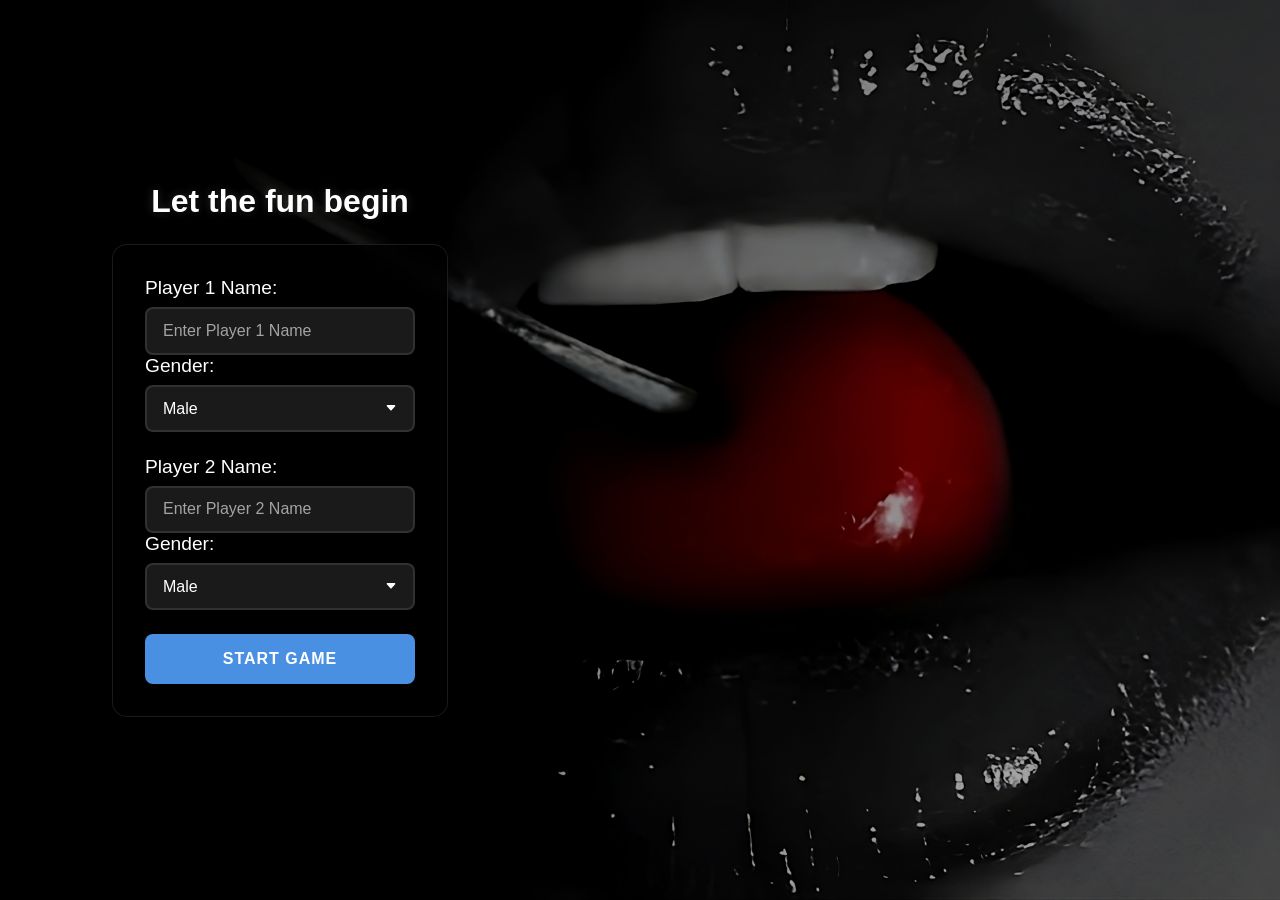
<file: Web_Game/index.html>
<!DOCTYPE html>
<html lang="en">
<head>
  <meta charset="UTF-8">
  <meta name="viewport" content="width=device-width, initial-scale=1.0">
  <title>Web Game - Landing Page</title>
  <link rel="stylesheet" href="style.css">

  

</head>
<body>
  <div class="container">
    <h1>Let the fun begin</h1>
    <form id="playerForm">
      <div class="player-input">
        <label for="player1Name">Player 1 Name:</label>
        <input type="text" id="player1Name" placeholder="Enter Player 1 Name">
        <label for="player1Gender">Gender:</label>
        <select id="player1Gender">
          <option value="male">Male</option>
          <option value="female">Female</option>
        </select>
      </div>
      
      <div class="player-input">
        <label for="player2Name">Player 2 Name:</label>
        <input type="text" id="player2Name" placeholder="Enter Player 2 Name">
        <label for="player2Gender">Gender:</label>
        <select id="player2Gender">
          <option value="male">Male</option>
          <option value="female">Female</option>
        </select>
      </div>
      
      <button type="button" id="startGame">Start Game</button>
    </form>
  </div>

  <audio id="bgMusic" src="assets/audio/bg2.mp3" loop></audio>
  <audio id="clickSound" src="assets/audio/cameraclick.wav"></audio>
  <script src="js/script.js"></script>
</body>
</html>
</file>
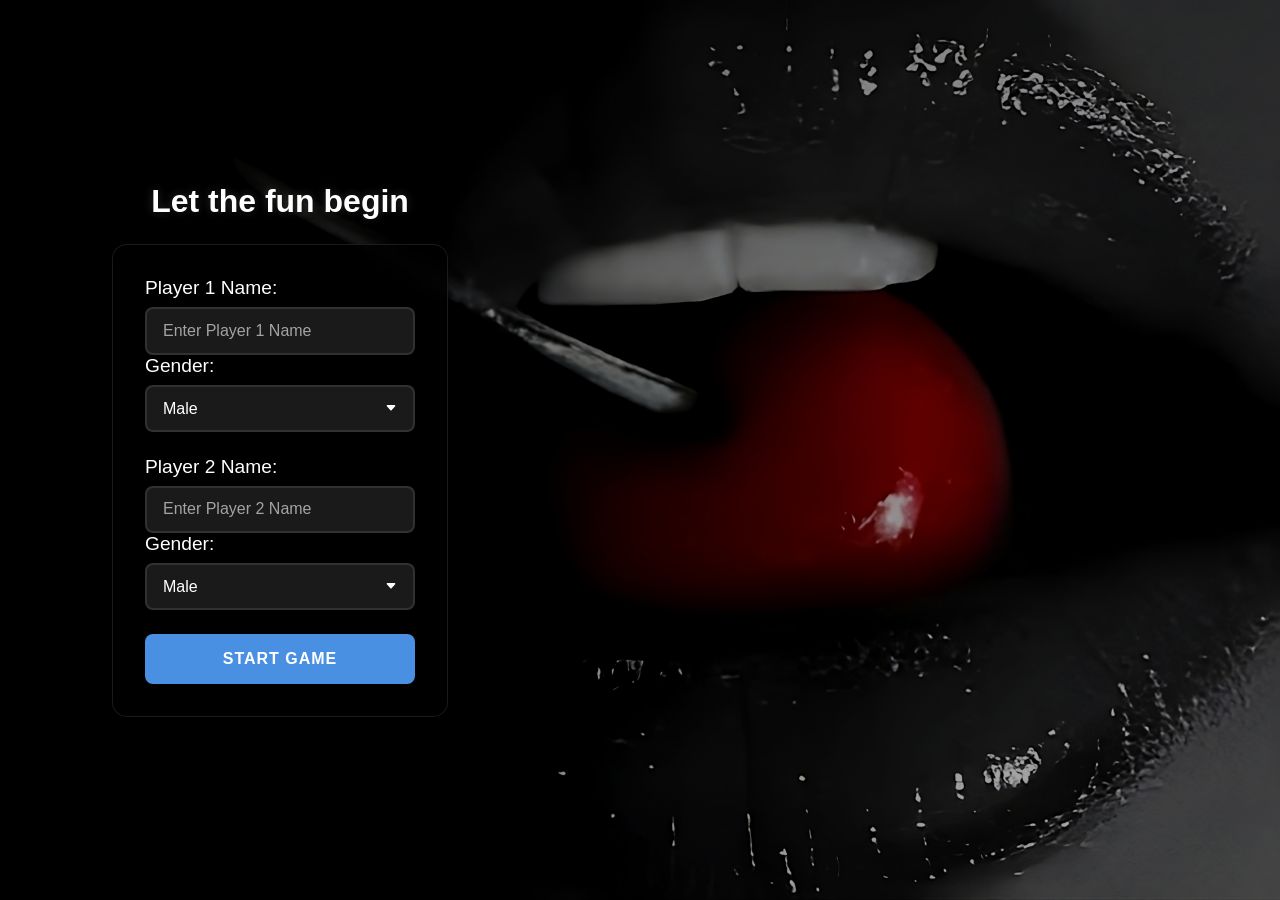
<file: Web_Game/difficulty.html>
<!DOCTYPE html>
<html lang="en">
<head>
  <meta charset="UTF-8">
  <meta name="viewport" content="width=device-width, initial-scale=1.0">
  <title>Difficulty Selection</title>
  <link rel="stylesheet" href="css/difficulty.css">
</head>
<body>
  <div class="difficulty-container">
    <h1>Select Difficulty</h1>
    <div class="difficulty-options">
      <!-- Easy -->
      <div class="difficulty-item">
        <img src="assets/images/easy.jpeg" alt="Easy Mode" id="easyButton">
        <button onclick="selectDifficulty('easy')">Easy</button>
      </div>

      <!-- Medium -->
      <div class="difficulty-item">
        <img src="assets/images/medium.jpeg" alt="Medium Mode" id="mediumButton">
        <button onclick="selectDifficulty('medium')">Medium</button>
      </div>

      <!-- Hard -->
      <div class="difficulty-item">
        <img src="assets/images/hard.jpeg" alt="Hard Mode" id="hardButton">
        <button onclick="selectDifficulty('hard')">Hard</button>
      </div>
    </div>
  </div>

  <script src="js/difficulty.js"></script>
</body>
</html>
</file>
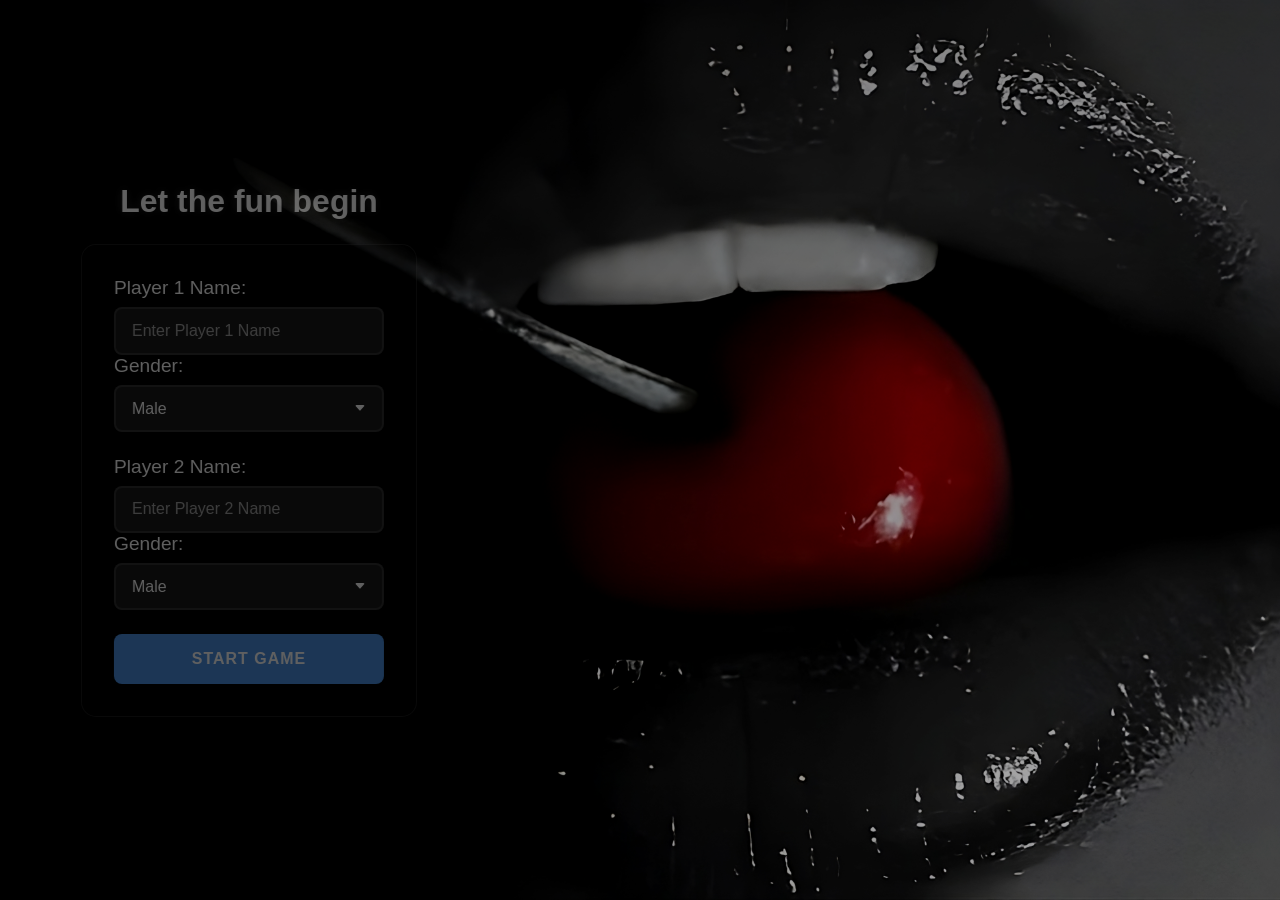
<file: Web_Game/mole.html>
<!DOCTYPE html>
<html lang="en">
  <head>
    <meta charset="UTF-8" />
    <meta http-equiv="X-UA-Compatible" content="IE=edge" />
    <meta name="viewport" content="width=device-width, initial-scale=1.0" />
    <title>Whack-a-mole Game</title>
    <link rel="stylesheet" href="css/mole.css" />
  </head>
  <body>
    <div class="game-container">
      <div class="game-info">
        <h1>Whack-a-mole!</h1>
        <h2>Score: <span class="score">0</span></h2>
        <div class="timer">Time: <span class="time-left">10</span>s</div>
        <button id="start" onClick="startGame()">Start Game</button>
      </div>
      <div class="game">
        <div class="hole hole1">
          <div class="mole"></div>
        </div>
        <div class="hole hole2">
          <div class="mole"></div>
        </div>
        <div class="hole hole3">
          <div class="mole"></div>
        </div>
        <div class="hole hole4">
          <div class="mole"></div>
        </div>
        <div class="hole hole5">
          <div class="mole"></div>
        </div>
        <div class="hole hole6">
          <div class="mole"></div>
        </div>
      </div>
    </div>
    <div class="orientation-warning">
      Please rotate your device to landscape mode for the best experience!
    </div>
    <script src="js/mole.js"></script>
  </body>
</html>
</file>
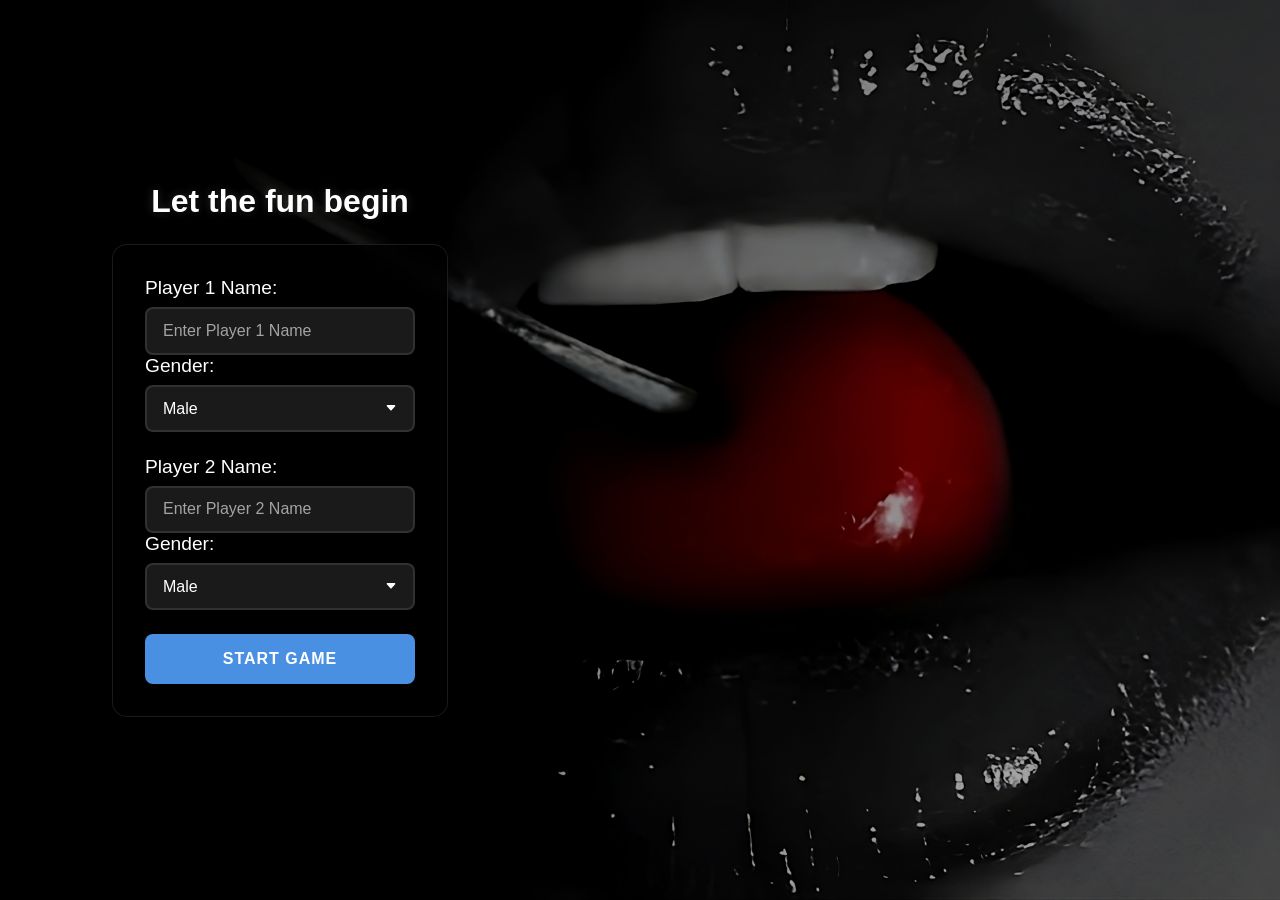
<file: Web_Game/punishment.html>
<!DOCTYPE html>
<html lang="en">
<head>
    <meta charset="UTF-8">
    <meta name="viewport" content="width=device-width, initial-scale=1.0">
    <title>Intimate Challenge</title>
    <link rel="stylesheet" href="punishment.css">
    <link rel="stylesheet" href="https://cdnjs.cloudflare.com/ajax/libs/animate.css/4.1.1/animate.min.css">
    <script src="https://cdnjs.cloudflare.com/ajax/libs/gsap/3.12.2/gsap.min.js"></script>
</head>
<body>
    <div id="punishmentSection">
        <div id="playerInfo"></div>
        <div id="punishmentDisplay"></div>
        <div id="timerDisplay"></div>
        <div class="action-buttons">
            <button id="completePunishmentBtn" class="action-button">
                Complete Challenge
            </button>
            <button id="changeMiniGameBtn" class="action-button">
                Change Minigame
            </button>
        </div>
    </div>
    <script type="module" src="js/punishment.js"></script>
</body>
</html>
</file>
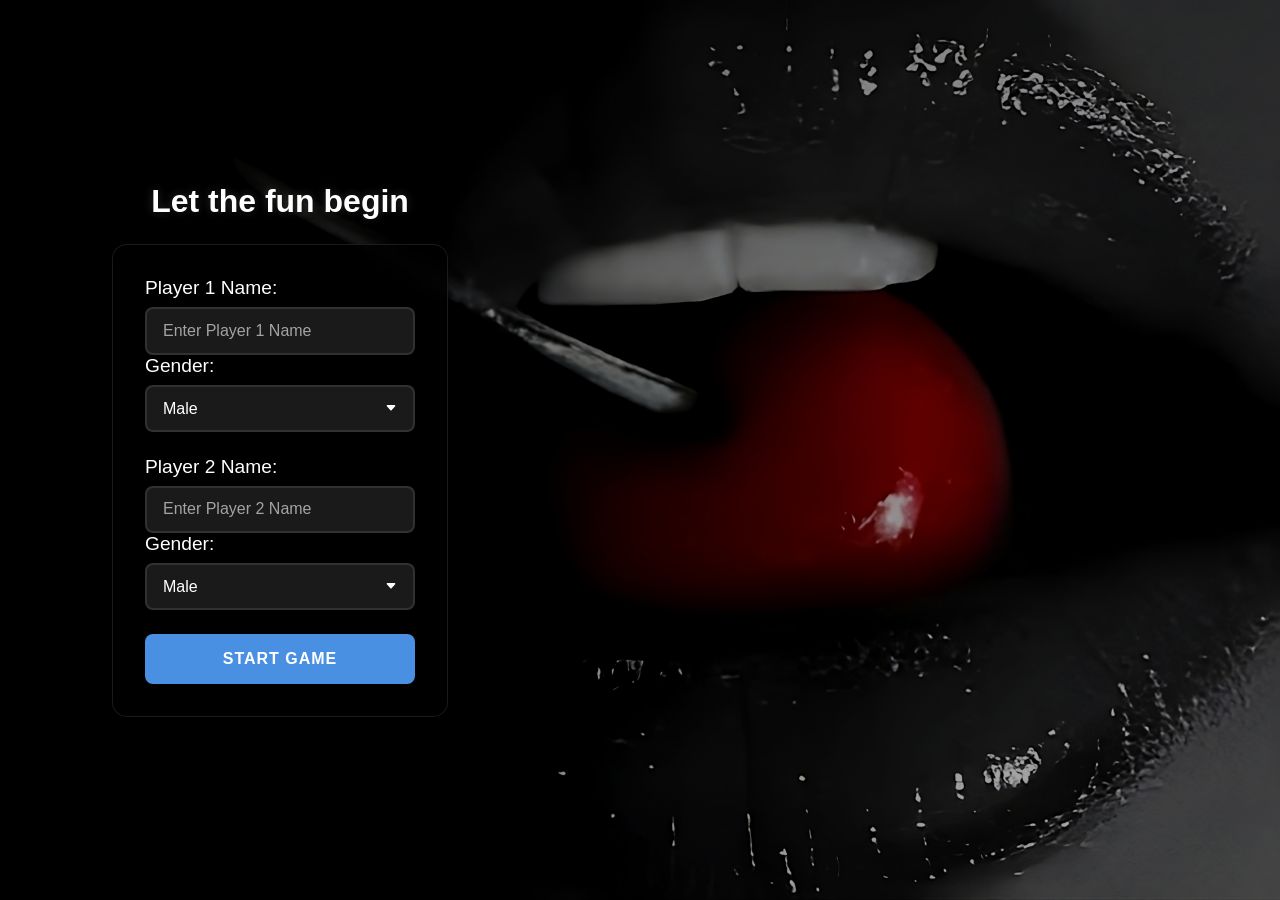
<file: Web_Game/reaction_test.html>
<html lang="en">
<head>
    <meta charset="UTF-8">
    <meta name="viewport" content="width=device-width, initial-scale=1.0">
    <title>Enhanced Reaction Test Game</title>
    <link href="https://cdnjs.cloudflare.com/ajax/libs/animate.css/4.1.1/animate.min.css" rel="stylesheet">
    <link rel="stylesheet" href="css/reaction_test.css">
</head>
<body>
    <div class="reaction-test-container">
        <h1 class="animate__animated animate__fadeIn">Reaction Test Challenge</h1>
        <div id="playerIndicator" class="player-indicator animate__animated animate__fadeIn">Player 1's Turn</div>
        
        <div class="scores-container animate__animated animate__fadeIn">
            <div id="player1Score" class="player-score active">
                <h3>Player 1</h3>
                <div id="player1Time">---</div>
            </div>
            <div id="player2Score" class="player-score">
                <h3>Player 2</h3>
                <div id="player2Time">---</div>
            </div>
        </div>

        <div class="signal-container">
            <div id="signalLight" class="signal-light red"></div>
        </div>
        
        <div id="message" class="message">Ready to Test Your Reflexes?</div>
        
        <div class="button-container">
            <button id="startButton" class="start-button animate__animated animate__fadeIn">Start Test</button>
            <button id="clickButton" style="display: none;">Click When Green!</button>
        </div>
    </div>
    <script src="js/reaction_test.js"></script>
</body>
</html>
</file>
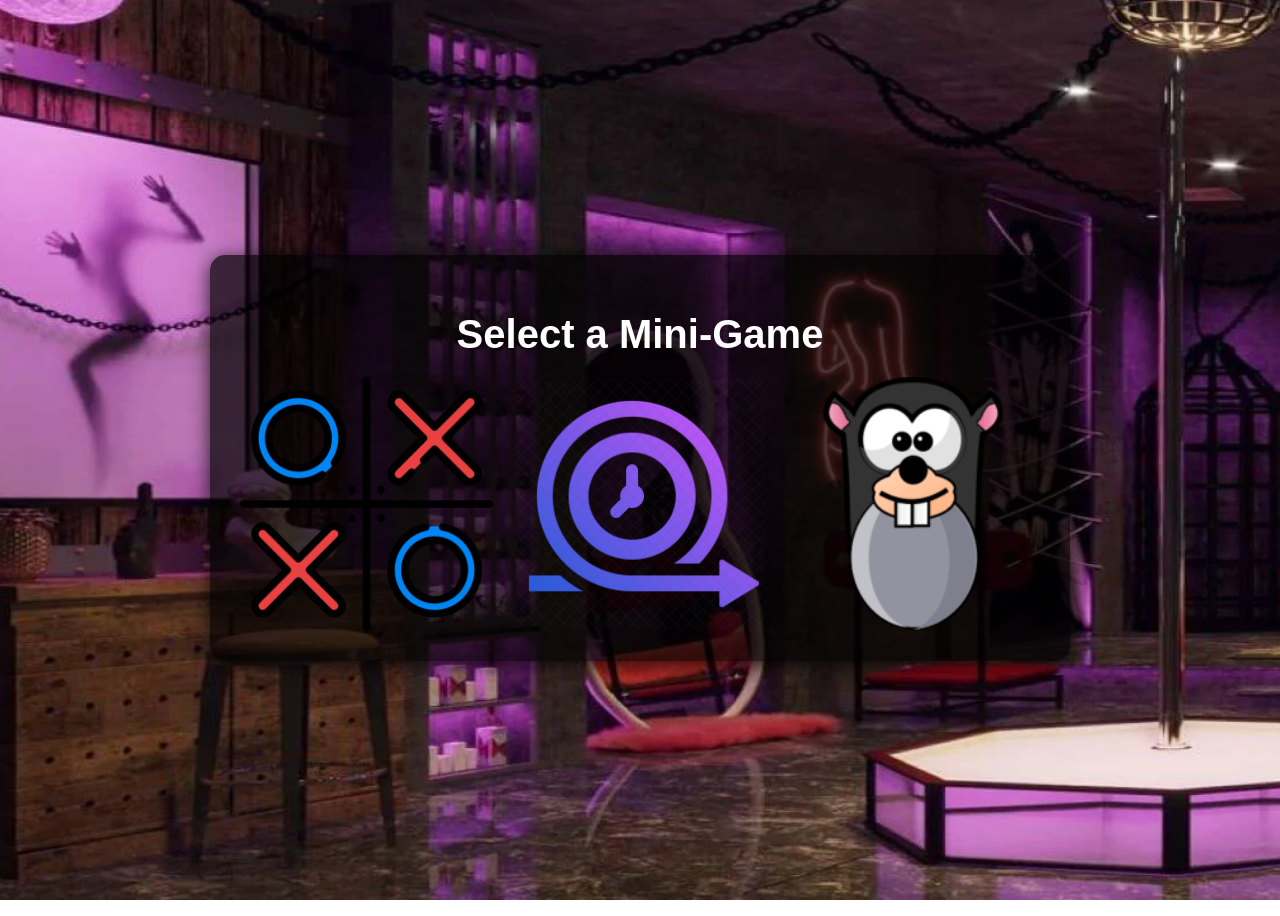
<file: Web_Game/selection.html>
<!DOCTYPE html>
<html lang="en">
<head>
  <meta charset="UTF-8">
  <meta name="viewport" content="width=device-width, initial-scale=1.0">
  <title>Mini Game Selection</title>
  <link rel="stylesheet" href="selection.css">
</head>
<body>
  <div class="game-selection-container">
    <h1>Select a Mini-Game</h1>
    
    <div class="game-options">
      <div class="game-image-container">
        <img src="assets/images/tic-tac-toe.png" alt="Tic Tac Toe" class="game-image" id="ticTacToeImage">
      </div>

      <div class="game-image-container">
        <img src="assets/images/reaction_test.png" alt="Reaction Test" class="game-image" id="reactionTestImage">
      </div>


      <div class="game-image-container">
        <img src="assets/avatars/mole (1).png" alt="Whack-a-Mole" class="game-image" id="whackAMoleImage">
      </div>
    </div>
  </div>

  <script src="js/selection.js"></script>
</body>
</html>
</file>
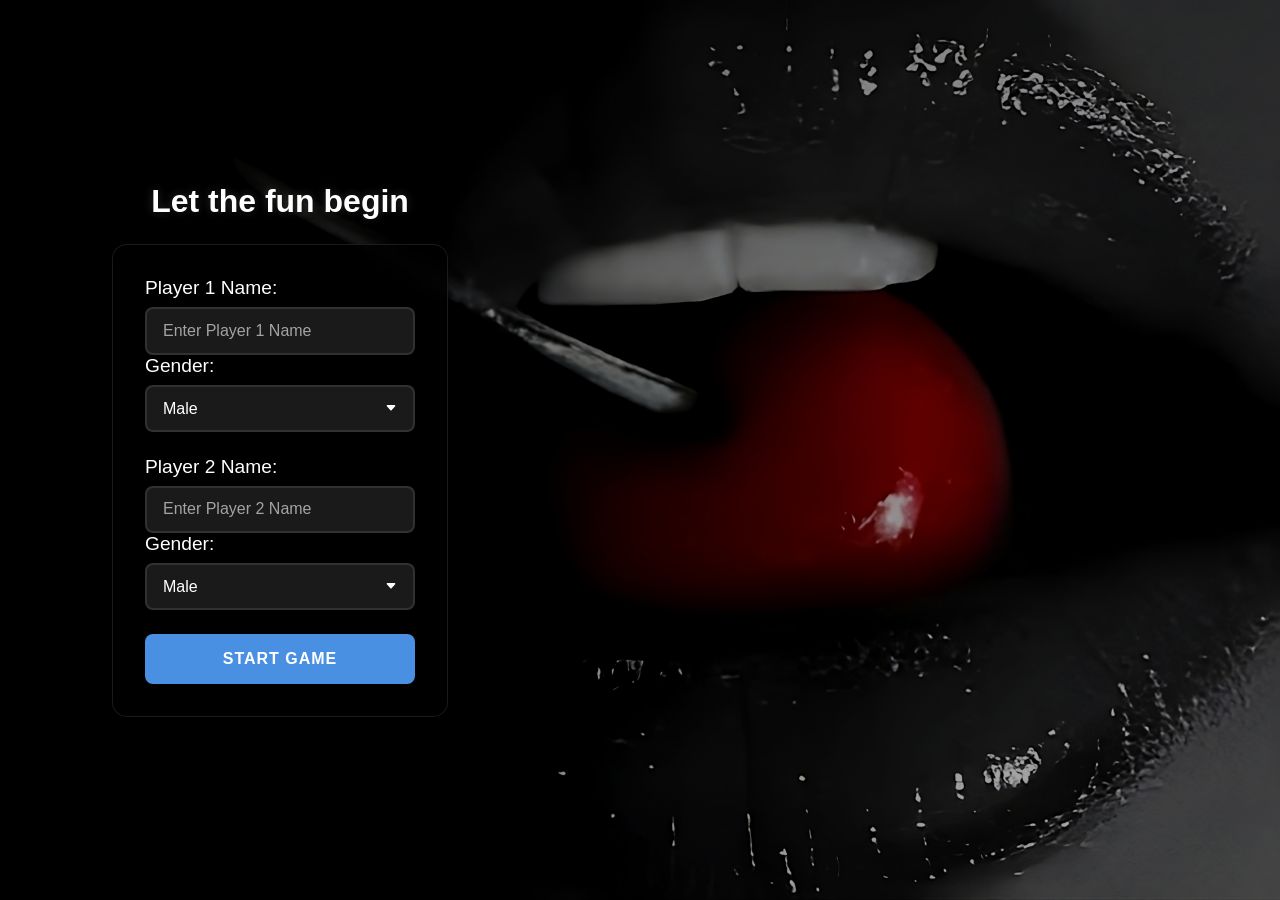
<file: Web_Game/tictactoe.html>
<!DOCTYPE html>
<html lang="en">
<head>
    <meta charset="UTF-8">
    <meta name="viewport" content="width=device-width, initial-scale=1.0">
    <title>Ultimate Tic-Tac-Toe</title>
    <link rel="stylesheet" href="css/tictactoe.css">
</head>
<body>
    <div id="gameContainer">
        <div id="gameHeader">
            <div id="currentPlayerDisplay"></div>
            <h1>Tic-Tac-Toe</h1>
        </div>
        <div id="gameBoard">
            <div class="cell" id="cell0" data-index="0"></div>
            <div class="cell" id="cell1" data-index="1"></div>
            <div class="cell" id="cell2" data-index="2"></div>
            <div class="cell" id="cell3" data-index="3"></div>
            <div class="cell" id="cell4" data-index="4"></div>
            <div class="cell" id="cell5" data-index="5"></div>
            <div class="cell" id="cell6" data-index="6"></div>
            <div class="cell" id="cell7" data-index="7"></div>
            <div class="cell" id="cell8" data-index="8"></div>
           
        </div>
        <div id="gameControls">
            <button id="restartBtn">
                <span class="btn-text">Restart Game</span>
                <span class="btn-shine"></span>
            </button>
        </div>
    </div>
    <script src="js/tictactoe.js"></script>
</body>
</html>
</file>
<file: Web_Game/style.css>
/* Global Reset and Base Styles with Custom Properties */
:root {
  --primary-color: #4a90e2;
  --hover-color: #357abd;
  --text-color: #ffffff;
  --form-bg: rgba(0, 0, 0, 0.8);
  --input-bg: rgba(255, 255, 255, 0.1);
  --transition: all 0.3s ease;
}

* {
  margin: 0;
  padding: 0;
  box-sizing: border-box;
}

/* Enhanced Body Styles with Animated Background Gradient */
body {
  font-family: 'Roboto', Arial, sans-serif;
  background: url("assets/images/bjredlip.jpeg") no-repeat center center fixed;
  background-size: cover;
  min-height: 100vh;
  color: var(--text-color);
  display: flex;
  justify-content: flex-start;
  align-items: center;
  position: relative;
}

/* Enhanced Overlay with Gradient */
body::before {
  content: '';
  position: fixed;
  top: 0;
  left: 0;
  width: 100%;
  height: 100%;
  background: linear-gradient(
      135deg,
      rgba(0, 0, 0, 0.6) 0%,
      rgba(0, 0, 0, 0.3) 100%
  );
  z-index: 1;
}

/* Enhanced Container with Animation */
.container {
  position: relative;
  z-index: 2;
  padding: 2rem;
  width: 400px;
  margin-left: 5rem;
  text-align: center;
  animation: slideIn 0.8s ease-out forwards;
}

/* Slide-in Animation */
@keyframes slideIn {
  from {
      opacity: 0;
      transform: translateX(-50px);
  }
  to {
      opacity: 1;
      transform: translateX(0);
  }
}

/* Enhanced Heading with Text Glow */
h1 {
  font-size: 2rem;
  margin-bottom: 1.5rem;
  font-weight: 600;
  text-shadow: 2px 2px 4px rgba(0, 0, 0, 0.5),
               0 0 10px rgba(255, 255, 255, 0.2);
  text-align: center;
  animation: fadeIn 1s ease-out;
}

/* Enhanced Form with Glass Effect */
form {
  background: var(--form-bg);
  padding: 2rem;
  border-radius: 15px;
  backdrop-filter: blur(10px);
  box-shadow: 0 8px 32px rgba(0, 0, 0, 0.3);
  text-align: left;
  border: 1px solid rgba(255, 255, 255, 0.1);
  transition: var(--transition);
}

form:hover {
  transform: translateY(-5px);
  box-shadow: 0 12px 40px rgba(0, 0, 0, 0.4);
}

/* Enhanced Input Groups with Labels */
.player-input {
  margin-bottom: 1.5rem;
  position: relative;
  overflow: hidden;
}

/* Floating Label Animation */
label {
  display: block;
  font-size: 1.2rem;
  margin-bottom: 0.5rem;
  font-weight: 500;
  color: var(--text-color);
  text-shadow: 1px 1px 2px rgba(0, 0, 0, 0.3);
  transition: var(--transition);
}

/* Enhanced Input and Select Styles */
input,
select {
  width: 100%;
  padding: 0.8rem 1rem;
  border: 2px solid rgba(255, 255, 255, 0.1);
  border-radius: 8px;
  background: var(--input-bg);
  color: var(--text-color);
  font-size: 1rem;
  transition: var(--transition);
}

/* Input Focus Effects */
input:focus,
select:focus {
  outline: none;
  border-color: var(--primary-color);
  background-color: rgba(255, 255, 255, 0.15);
  box-shadow: 0 0 0 3px rgba(74, 144, 226, 0.2);
  transform: translateY(-2px);
}

/* Enhanced Placeholder Styling */
input::placeholder {
  color: rgba(255, 255, 255, 0.6);
  transition: var(--transition);
}

input:focus::placeholder {
  opacity: 0.5;
  transform: translateX(10px);
}

/* Enhanced Select Styling */
select {
  appearance: none;
  background-image: url("data:image/svg+xml,%3Csvg xmlns='http://www.w3.org/2000/svg' width='12' height='12' fill='white' viewBox='0 0 16 16'%3E%3Cpath d='M7.247 11.14L2.451 5.658C1.885 5.013 2.345 4 3.204 4h9.592a1 1 0 0 1 .753 1.659l-4.796 5.48a1 1 0 0 1-1.506 0z'/%3E%3C/svg%3E");
  background-repeat: no-repeat;
  background-position: calc(100% - 1rem) center;
  padding-right: 2.5rem;
  cursor: pointer;
}

/* Enhanced Option Styling */
option {
  background-color: #2a2a3a;
  color: var(--text-color);
  padding: 0.8rem;
}

/* Enhanced Button Styling */
button {
  background-color: var(--primary-color);
  color: var(--text-color);
  padding: 1rem 2rem;
  border: none;
  border-radius: 8px;
  cursor: pointer;
  font-size: 1rem;
  font-weight: 600;
  width: 100%;
  transition: var(--transition);
  text-transform: uppercase;
  letter-spacing: 1px;
  position: relative;
  overflow: hidden;
}

/* Button Hover Effect */
button:hover {
  background-color: var(--hover-color);
  transform: translateY(-2px);
  box-shadow: 0 4px 12px rgba(74, 144, 226, 0.4);
}

/* Button Click Effect */
button:active {
  transform: translateY(0);
}

/* Button Ripple Effect */
button::after {
  content: '';
  position: absolute;
  background: rgba(255, 255, 255, 0.3);
  padding: 50%;
  border-radius: 50%;
  opacity: 0;
  transform: scale(1);
  transition: 0.5s;
}

button:active::after {
  padding: 0;
  margin: 0;
  opacity: 1;
  transition: 0s;
  transform: scale(0);
}

/* Loading State */
button.loading {
  background-color: var(--hover-color);
  cursor: wait;
  position: relative;
}

button.loading::before {
  content: '';
  position: absolute;
  width: 20px;
  height: 20px;
  border: 2px solid transparent;
  border-top-color: white;
  border-radius: 50%;
  animation: spin 1s linear infinite;
}

@keyframes spin {
  to {
      transform: rotate(360deg);
  }
}

/* Enhanced Responsive Design */
@media (max-width: 768px) {
  .container {
      margin-left: 2rem;
      padding: 1rem;
      width: 90%;
      max-width: 400px;
  }

  h1 {
      font-size: 1.8rem;
  }
}

@media (max-width: 480px) {
  .container {
      margin-left: 1rem;
  }

  h1 {
      font-size: 1.5rem;
  }

  form {
      padding: 1.5rem;
  }

  input,
  select,
  button {
      padding: 0.7rem;
  }
}

/* Accessibility Improvements */
@media (prefers-reduced-motion: reduce) {
  *,
  *::before,
  *::after {
      animation-duration: 0.01ms !important;
      animation-iteration-count: 1 !important;
      transition-duration: 0.01ms !important;
      scroll-behavior: auto !important;
  }
}

/* High Contrast Mode */
@media (prefers-contrast: high) {
  :root {
      --primary-color: #0066cc;
      --hover-color: #004999;
  }
}
</file>
<file: Web_Game/css/difficulty.css>
/* Reset default styles */
* {
    margin: 0;
    padding: 0;
    box-sizing: border-box;
}

body {
    font-family: Arial, sans-serif;
    min-height: 100vh;
    overflow: hidden;  /* Prevent scrolling */
}

h1 {
    position: absolute;
    top: 20px;
    left: 50%;
    transform: translateX(-50%);
    color: white;
    font-size: 2.5rem;
    z-index: 10;
    text-shadow: 2px 2px 4px rgba(0, 0, 0, 0.5);
}

.difficulty-container {
    width: 100vw;
    height: 100vh;
}

.difficulty-options {
    display: flex;
    width: 100%;
    height: 100%;
}

.difficulty-item {
    position: relative;
    flex: 1;
    height: 100%;
    overflow: hidden;
}

.difficulty-item img {
    width: 100%;
    height: 100%;
    object-fit: cover;
    transition: transform 0.3s ease;
}

/* Darken the image slightly to make button more visible */
.difficulty-item::before {
    content: '';
    position: absolute;
    top: 0;
    left: 0;
    width: 100%;
    height: 100%;
    background-color: rgba(0, 0, 0, 0.3);
    z-index: 1;
    transition: background-color 0.3s ease;
}

.difficulty-item:hover::before {
    background-color: rgba(0, 0, 0, 0.5);
}

.difficulty-item:hover img {
    transform: scale(1.05);
}

.difficulty-item button {
    position: absolute;
    top: 50%;
    left: 50%;
    transform: translate(-50%, -50%);
    padding: 1rem 2.5rem;
    font-size: 1.2rem;
    border: 2px solid white;
    border-radius: 25px;
    background-color: rgba(0, 0, 0, 0.6);
    color: white;
    cursor: pointer;
    z-index: 2;
    transition: all 0.3s ease;
}

.difficulty-item button:hover {
    background-color: white;
    color: black;
}

/* Responsive Design */
@media (max-width: 768px) {
    .difficulty-options {
        flex-direction: column;
    }
    
    h1 {
        font-size: 2rem;
    }
    
    .difficulty-item button {
        padding: 0.8rem 2rem;
        font-size: 1rem;
    }
}

@media (max-width: 480px) {
    h1 {
        font-size: 1.8rem;
    }
    
    .difficulty-item button {
        padding: 0.6rem 1.5rem;
        font-size: 0.9rem;
    }
}
</file>
<file: Web_Game/css/mole.css>
@import url("https://fonts.googleapis.com/css?family=Nunito");

*,
*:before,
*:after {
  box-sizing: border-box;
}

html {
  font-size: 10px;
}

body {
  padding: 0;
  margin: 0;
  font-family: "Nunito", sans-serif;
  background: linear-gradient(135deg, #1a1c20 0%, #2d3436 100%);
  text-align: center;
  min-height: 100vh;
  display: flex;
  justify-content: center;
  align-items: center;
}

.game-container {
  background: rgba(255, 255, 255, 0.1);
  backdrop-filter: blur(10px);
  border-radius: 20px;
  padding: 2rem;
  box-shadow: 0 8px 32px rgba(0, 0, 0, 0.1);
  border: 1px solid rgba(255, 255, 255, 0.2);
  width: 95%;
  max-width: 1200px;
  margin: 2rem auto;
  display: flex;
  flex-direction: row;
  align-items: center;
  gap: 2rem;
}

.game-info {
  flex: 1;
  min-width: 250px;
}

h1 {
  font-size: 3.5rem;
  line-height: 1;
  margin: 1rem 0;
  color: #fff;
  text-shadow: 2px 2px 4px rgba(0, 0, 0, 0.3);
}

h2 {
  font-size: 2.5rem;
  color: #fff;
  margin: 1rem 0;
}

.score {
  background: rgba(255, 229, 207, 0.2);
  padding: 0.5rem 2rem;
  line-height: 1;
  border-radius: 1rem;
  color: #fff;
  display: inline-block;
  min-width: 80px;
}

.timer {
  font-size: 2rem;
  color: #fff;
  background: rgba(255, 118, 96, 0.2);
  padding: 0.5rem 2rem;
  border-radius: 1rem;
  display: inline-block;
  margin: 1rem 0;
  min-width: 100px;
}

.game {
  flex: 2;
  display: grid;
  grid-template-columns: repeat(3, 1fr);
  grid-template-rows: repeat(2, 1fr);
  gap: 1rem;
  aspect-ratio: 3/2;
  max-width: 800px;
  margin: 0 auto;
}

.hole {
  position: relative;
  background: rgba(0, 0, 0, 0.2);
  border-radius: 50%;
  overflow: hidden;
  aspect-ratio: 1;
}

.hole:after {
  display: block;
  background: url("https://s3-us-west-2.amazonaws.com/s.cdpn.io/1159990/dirt.svg") bottom center no-repeat;
  background-size: contain;
  content: "";
  width: 100%;
  height: 70px;
  position: absolute;
  z-index: 2;
  bottom: -30px;
}

.mole {
  background: url("https://s3-us-west-2.amazonaws.com/s.cdpn.io/1159990/mole.svg") bottom center no-repeat;
  background-size: 60%;
  position: absolute;
  top: 100%;
  width: 100%;
  height: 100%;
  transition: all 0.4s;
  cursor: pointer;
}

.hole.up .mole {
  top: 0;
}

#start {
  font-family: "Nunito", sans-serif;
  display: inline-block;
  text-decoration: none;
  border: 0;
  background: linear-gradient(135deg, #ff7660 0%, #ff5353 100%);
  color: #fff;
  font-size: 1.8rem;
  padding: 1rem 2rem;
  cursor: pointer;
  margin: 1rem 0;
  border-radius: 50px;
  transition: all 0.3s ease;
  text-transform: uppercase;
  letter-spacing: 1px;
  box-shadow: 0 4px 15px rgba(255, 118, 96, 0.3);
  width: 80%;
  max-width: 200px;
}

#start:hover {
  transform: translateY(-2px);
  box-shadow: 0 6px 20px rgba(255, 118, 96, 0.4);
}

#start:active {
  transform: translateY(1px);
}

/* Portrait orientation warning */
.orientation-warning {
  display: none;
  position: fixed;
  top: 0;
  left: 0;
  right: 0;
  bottom: 0;
  background: rgba(0, 0, 0, 0.9);
  color: white;
  justify-content: center;
  align-items: center;
  z-index: 1000;
  font-size: 2rem;
  text-align: center;
  padding: 2rem;
}

/* Media Queries */
@media (max-width: 900px) {
  .game-container {
    flex-direction: column;
    padding: 1rem;
    gap: 1rem;
  }

  .game-info {
    order: -1;
  }

  .game {
    width: 100%;
    max-width: 600px;
  }

  h1 {
    font-size: 2.8rem;
  }

  h2 {
    font-size: 2rem;
  }
}

@media (max-width: 480px) {
  html {
    font-size: 8px;
  }

  .game-container {
    margin: 1rem;
    padding: 1rem;
  }

  .orientation-warning {
    display: flex;
  }
}

/* Landscape-specific styles */
@media (orientation: landscape) and (max-height: 600px) {
  .game-container {
    flex-direction: row;
    padding: 1rem;
    margin: 0.5rem;
  }

  .game {
    height: 70vh;
  }

  h1 {
    font-size: 2.5rem;
    margin: 0.5rem 0;
  }

  h2 {
    font-size: 1.8rem;
    margin: 0.5rem 0;
  }

  .timer {
    margin: 0.5rem 0;
  }

  #start {
    padding: 0.8rem 1.5rem;
    margin: 0.5rem 0;
  }
}
</file>
<file: Web_Game/punishment.css>
/* punishment.css */
@import url('https://fonts.googleapis.com/css2?family=Poppins:wght@300;400;500;600;700&display=swap');

:root {
  --primary-dark: #1a0f0f;
  --primary-red: #8B0000;
  --accent-pink: #FF69B4;
  --deep-red: #3D0C0C;
  --light-pink: rgba(255, 182, 193, 0.1);
  --text-light: #FFE4E1;
  --text-dark: #2D0A0A;
  --gradient-primary: linear-gradient(135deg, var(--deep-red), var(--primary-red));
  --gradient-card: linear-gradient(145deg, rgba(59, 13, 13, 0.9), rgba(139, 0, 0, 0.8));
  --shadow-sm: 0 2px 4px rgba(0, 0, 0, 0.3);
  --shadow-md: 0 4px 8px rgba(0, 0, 0, 0.4);
  --shadow-lg: 0 8px 16px rgba(0, 0, 0, 0.5);
  --border-radius: 15px;
}

/* Reset and Base Styles */
* {
  margin: 0;
  padding: 0;
  box-sizing: border-box;
}

body {
  margin: 0;
  padding: 0;
  min-height: 100vh;
  font-family: 'Poppins', sans-serif;
  background: var(--primary-dark);
  color: var(--text-light);
  display: flex;
  justify-content: center;
  align-items: center;
  position: relative;
  overflow-x: hidden;
}

body::before {
  content: '';
  position: fixed;
  top: 0;
  left: 0;
  width: 100%;
  height: 100%;
  background: url("assets/images/punish.jpeg") center/cover no-repeat;
  opacity: 0.15;
  z-index: -1;
}

/* Main Container */
#punishmentSection {
  background: rgba(26, 15, 15, 0.85);
  backdrop-filter: blur(10px);
  border-radius: var(--border-radius);
  border: 1px solid rgba(139, 0, 0, 0.3);
  padding: 2.5rem;
  width: 90%;
  max-width: 550px;
  box-shadow: var(--shadow-lg);
  margin: 2rem;
  animation: fadeIn 0.8s ease-out;
}

/* Player Card Styles */
.player-card {
  background: var(--gradient-card);
  border-radius: var(--border-radius);
  padding: 2rem;
  margin-bottom: 2rem;
  box-shadow: var(--shadow-md);
  transform: translateY(0);
  transition: all 0.3s ease;
  display: flex;
  flex-direction: column;
  align-items: center;
  text-align: center;
}

.player-card:hover {
  transform: translateY(-5px);
  box-shadow: var(--shadow-lg);
}

/* Avatar Container */
.avatar-container {
  width: 120px;
  height: 120px;
  margin: 0 auto 1.5rem;
  border-radius: 50%;
  overflow: hidden;
  border: 3px solid rgba(255, 105, 180, 0.3);
  box-shadow: var(--shadow-md);
  transition: transform 0.3s ease;
}

.avatar-container:hover {
  transform: scale(1.05);
  border-color: var(--accent-pink);
}

.avatar-container iframe {
  width: 100%;
  height: 100%;
  pointer-events: none;
}

/* Player Information */
.player-card h2 {
  color: var(--text-light);
  font-size: 1.8rem;
  margin: 0.5rem 0;
  text-shadow: 2px 2px 4px rgba(0, 0, 0, 0.3);
}

.player-badge {
  display: inline-block;
  padding: 0.6rem 1.2rem;
  background: rgba(255, 105, 180, 0.15);
  border-radius: 20px;
  font-size: 0.9rem;
  font-weight: 600;
  color: var(--text-light);
  text-transform: uppercase;
  letter-spacing: 1px;
  margin-top: 0.5rem;
}

/* Punishment Card */
.punishment-card {
  background: rgba(61, 12, 12, 0.7);
  border-radius: var(--border-radius);
  padding: 2rem;
  margin: 1.5rem 0;
  box-shadow: var(--shadow-md);
}

.punishment-card h3 {
  color: var(--accent-pink);
  font-size: 1.6rem;
  margin: 0 0 1rem;
}

.punishment-card .description {
  color: var(--text-light);
  font-size: 1.1rem;
  line-height: 1.6;
}

.punishment-icon {
  max-width: 150px;
  height: auto;
  margin-bottom: 1rem;
  border-radius: 8px;
}

/* Timer Styles */
.timer-container {
  margin: 2rem 0;
  text-align: center;
}

.timer-circle {
  cursor: pointer;
  transition: all 0.3s ease;
  width: 120px;
  height: 120px;
  background: var(--gradient-primary);
  border-radius: 50%;
  margin: 0 auto;
  display: flex;
  align-items: center;
  justify-content: center;
  font-size: 2rem;
  color: var(--text-light);
  box-shadow: var(--shadow-md);
  position: relative;
  animation: pulseGlow 2s infinite;
}

.timer-circle:hover {
  transform: scale(1.05);
  box-shadow: 0 0 15px rgba(255, 105, 180, 0.3);
}

.timer-instruction {
  font-size: 0.8rem;
  color: var(--text-light);
  opacity: 0.8;
  text-align: center;
  margin-top: 0.5rem;
  animation: pulse 1.5s infinite;
}

.timer-circle.completed {
  background: linear-gradient(145deg, var(--accent-pink), var(--primary-red));
}

/* Sound Control Styles */
.sound-wave {
  position: fixed;}

/* .timer-circle p {
  font-size: 0.9rem;
  margin-top: 0.5rem;
  opacity: 0.8;
} */

/* Button Styles */
.action-buttons {
  display: grid;
  gap: 1rem;
  margin-top: 2rem;
}

.action-button {
  background: var(--gradient-primary);
  color: var(--text-light);
  border: none;
  border-radius: var(--border-radius);
  padding: 1rem;
  font-size: 1.1rem;
  font-weight: 600;
  cursor: pointer;
  transition: all 0.3s ease;
  text-transform: uppercase;
  letter-spacing: 1px;
}

.action-button:hover {
  transform: translateY(-2px);
  box-shadow: var(--shadow-md);
  background: linear-gradient(145deg, var(--primary-red), var(--deep-red));
}

.action-button:active {
  transform: translateY(0);
}

/* Confetti Styles */
.confetti-container {
  position: fixed;
  top: 0;
  left: 0;
  width: 100%;
  height: 100%;
  pointer-events: none;
  z-index: 9999;
  display: none;
}

.confetti {
  position: absolute;
  width: 10px;
  height: 10px;
  background-color: var(--accent-pink);
  opacity: 0;
}

/* Sound Controls */
.sound-wave {
  position: fixed;
  top: 20px;
  right: 20px;
  width: 30px;
  height: 30px;
  cursor: pointer;
  opacity: 0.7;
  transition: opacity 0.3s ease;
}

.sound-wave:hover {
  opacity: 1;
}

/* Animations */
@keyframes fadeIn {
  from {
    opacity: 0;
    transform: translateY(20px);
  }
  to {
    opacity: 1;
    transform: translateY(0);
  }
}

@keyframes pulseGlow {
  0% {
    box-shadow: 0 0 0 0 rgba(139, 0, 0, 0.4);
  }
  70% {
    box-shadow: 0 0 0 15px rgba(139, 0, 0, 0);
  }
  100% {
    box-shadow: 0 0 0 0 rgba(139, 0, 0, 0);
  }
}

@keyframes confetti-fall {
  0% {
    transform: translateY(-100vh) rotate(0deg);
    opacity: 1;
  }
  100% {
    transform: translateY(100vh) rotate(360deg);
    opacity: 0;
  }
}

/* Difficulty Badge Colors */
.easy {
  background: rgba(76, 175, 80, 0.2);
}

.medium {
  background: rgba(255, 152, 0, 0.2);
}

.hard {
  background: rgba(244, 67, 54, 0.2);
}

/* Mobile Responsiveness */
@media (max-width: 768px) {
  #punishmentSection {
    padding: 1.5rem;
    margin: 1rem;
    width: 95%;
  }

  .player-card {
    padding: 1.5rem;
  }

  .avatar-container {
    width: 100px;
    height: 100px;
  }

  .player-card h2 {
    font-size: 1.5rem;
  }

  .punishment-card {
    padding: 1.5rem;
  }

  .punishment-card h3 {
    font-size: 1.4rem;
  }

  .punishment-card .description {
    font-size: 1rem;
  }

  .timer-circle {
    width: 100px;
    height: 100px;
    font-size: 1.6rem;
  }

  .action-button {
    padding: 0.8rem;
    font-size: 1rem;
  }
}

/* Small Screen Adjustments */
@media (max-width: 480px) {
  .avatar-container {
    width: 80px;
    height: 80px;
  }

  .player-card h2 {
    font-size: 1.3rem;
  }

  .player-badge {
    padding: 0.5rem 1rem;
    font-size: 0.8rem;
  }

  .punishment-card h3 {
    font-size: 1.2rem;
  }

  .action-button {
    padding: 0.7rem;
    font-size: 0.9rem;
  }
}

/* Dark mode enhancements */
@media (prefers-color-scheme: dark) {
  :root {
    --text-light: #FFE4E1;
    --primary-dark: #0A0404;
  }
}
</file>
<file: Web_Game/css/reaction_test.css>
body {
    font-family: 'Poppins', sans-serif;
    background: linear-gradient(135deg, #1a1c2c, #4a1942);
    min-height: 100vh;
    display: flex;
    justify-content: center;
    align-items: center;
    text-align: center;
    margin: 0;
    color: white;
}

.reaction-test-container {
    background: rgba(255, 255, 255, 0.1);
    backdrop-filter: blur(10px);
    border-radius: 20px;
    padding: 2rem;
    box-shadow: 0 8px 32px rgba(0, 0, 0, 0.3);
    transition: transform 0.3s ease;
    max-width: 600px;
    width: 90%;
    position: relative;
    display: flex;
    flex-direction: column;
    align-items: center;
}

.player-indicator {
    font-size: 2rem;
    font-weight: bold;
    margin-bottom: 1rem;
    color: #4CAF50;
    text-shadow: 0 0 10px rgba(76, 175, 80, 0.5);
    width: 100%;
}

h1 {
    font-size: 2.5rem;
    margin-bottom: 20px;
    color: white;
    text-shadow: 0 0 10px rgba(255, 255, 255, 0.5);
    width: 100%;
}

.signal-container {
    position: relative;
    width: 100%;
    height: 190px;
    display: flex;
    justify-content: center;
    align-items: center;
    margin: 0;
}

.signal-light {
    position: absolute;
    left: 50%;
    top: 50%;
    transform: translate(-50%, -50%);
    width: 150px;
    height: 150px;
    border-radius: 50%;
    background-color: #ff4444;
    transition: all 0.5s ease;
    box-shadow: 0 0 20px rgba(255, 68, 68, 0.5);
}

.signal-light.green {
    background-color: #4CAF50;
    box-shadow: 0 0 30px rgba(76, 175, 80, 0.8);
}

.signal-light.red {
    background-color: #ff4444;
    box-shadow: 0 0 20px rgba(255, 68, 68, 0.5);
}

.message {
    font-size: 1.8rem;
    margin: 20px 0;
    color: white;
    text-shadow: 0 0 10px rgba(255, 255, 255, 0.3);
    width: 100%;
}

.scores-container {
    display: flex;
    justify-content: space-around;
    margin: 20px 0;
    padding: 15px;
    background: rgba(255, 255, 255, 0.1);
    border-radius: 10px;
    width: 100%;
}

.player-score {
    padding: 10px;
    border-radius: 8px;
    transition: all 0.3s ease;
}

.player-score.active {
    background: rgba(76, 175, 80, 0.2);
    transform: scale(1.05);
}

.button-container {
    position: relative;
    height: 80px;
    margin: 20px 0;
    display: flex;
    justify-content: center;
    align-items: center;
    width: 100%;
}

.start-button {
    padding: 15px 30px;
    font-size: 1.2rem;
    color: white;
    background: linear-gradient(45deg, #4CAF50, #45a049);
    border: none;
    border-radius: 10px;
    cursor: pointer;
    transition: all 0.3s ease;
    text-transform: uppercase;
    letter-spacing: 1px;
}

.start-button:hover {
    transform: translateY(-2px);
    box-shadow: 0 5px 15px rgba(76, 175, 80, 0.4);
}

#clickButton {
    position: absolute;
    left: 50%;
    transform: translateX(-50%);
    background: linear-gradient(45deg, #2196F3, #1976D2);
    font-size: 1.5rem;
    padding: 20px 40px;
    border: none;
    border-radius: 10px;
    cursor: pointer;
    transition: all 0.3s ease;
    z-index: 10;
}

#clickButton:hover {
    transform: translateX(-50%) scale(1.05);
    box-shadow: 0 5px 15px rgba(33, 150, 243, 0.4);
}

@keyframes pulse {
    0% { transform: translate(-50%, -50%) scale(1); }
    50% { transform: translate(-50%, -50%) scale(1.05); }
    100% { transform: translate(-50%, -50%) scale(1); }
}

.waiting {
    animation: pulse 1.5s infinite;
}
</file>
<file: Web_Game/selection.css>
body {
  font-family: 'Roboto', Arial, sans-serif;
  background: url("assets/images/sel.webp") no-repeat center center fixed;
  background-size: cover;
  min-height: 100vh;
  color: white;
  display: flex;
  justify-content: center;
  align-items: center;
  text-align: center;
  flex-direction: column;
  transition: background-color 0.5s ease; /* Smooth transition for background */
}

.game-selection-container {
  background: rgba(0, 0, 0, 0.7); /* Slightly darker for better contrast */
  padding: 30px; /* Increased padding for better spacing */
  border-radius: 15px;
  width: 90%; /* Responsive width */
  max-width: 800px; /* Max width for larger screens */
  box-shadow: 0px 4px 20px rgba(0, 0, 0, 0.8); /* Enhanced shadow */
}

h1 {
  font-size: 2.5rem; /* Increased font size */
  margin-bottom: 20px;
  font-weight: bold;
}

.game-options {
  display: flex; /* Use flexbox to align games side by side */
  justify-content: space-around; /* Space between the games */
  gap: 20px; /* Add gap between the game containers */
}

.game-image-container {
  flex: 1; /* Allow the game images to grow equally */
  display: flex;
  justify-content: center; /* Center the image horizontally */
  align-items: center; /* Center the image vertically */
}

.game-image {
  width: 100%; /* Make the image responsive */
  max-width: 300px; /* Set a max width */
  border-radius: 10px; /* Rounded corners */
  transition: transform 0.3s ease, box-shadow 0.3s ease; /* Smooth transition */
  cursor: pointer; /* Change cursor to pointer */
}

.game-image:hover {
  transform: scale(1.05); /* Slightly enlarge the image on hover */
  box-shadow: 0 0 15px rgba(255, 255, 255, 0.5); /* Highlight effect */
}

@media (max-width: 768px) {
  .game-options {
      flex-direction: column; /* Stack game options vertically */
      align-items: center; /* Center align items */
  }

  .game-image-container {
      width: 100%; /* Full width for mobile */
      margin-bottom: 20px; /* Space between game images */
  }

  .game-image {
      width: 100%; /* Make the image responsive */
      max-width: 300px; /* Set a max width to prevent zooming in too much */
      height: auto; /* Maintain aspect ratio */
      object-fit: contain; /* Ensure the image fits within the container */
  }
}

.game-image:hover {
  transform: scale(1); /* Prevent zooming on hover */
}
</file>
<file: Web_Game/css/tictactoe.css>
@keyframes neonPulse {
    0% { filter: brightness(1) drop-shadow(0 0 5px currentColor); }
    50% { filter: brightness(1.5) drop-shadow(0 0 15px currentColor); }
    100% { filter: brightness(1) drop-shadow(0 0 5px currentColor); }
}

@keyframes winningLine {
    from { stroke-dashoffset: 1000; }
    to { stroke-dashoffset: 0; }
}

@keyframes cellPlace {
    0% { transform: scale(0.5); opacity: 0; }
    50% { transform: scale(1.1); }
    100% { transform: scale(1); opacity: 1; }
}

@keyframes victoryPulse {
    0% { transform: scale(1); }
    50% { transform: scale(1.05); }
    100% { transform: scale(1); }
}

body {

background: url('tic.png') no-repeat center center fixed; 
background-size: cover; /* Ensures the image covers the entire background */
    display: flex;
    justify-content: center;
    align-items: center;
    min-height: 100vh;
    margin: 0;
}

#gameContainer {
    display: flex;
    flex-direction: column; /* Stack children vertically */
    align-items: center;    /* Center children horizontally */
    justify-content: center; /* Center children vertically */
    background: rgba(0, 0, 0, 0.7);
    backdrop-filter: blur(10px);
    padding: 40px;
    border-radius: 20px;
    box-shadow: 0 0 30px rgba(255, 255, 255, 0.1);
    position: relative;
}

#gameBoard {
    display: grid;
    grid-template-columns: repeat(3, 130px);
    gap: 12px;
    margin: 20px 0;
    position: relative;
}

.cell {
    height: 130px;
    background: rgba(255, 255, 255, 0.05);
    border: 2px solid rgba(255, 255, 255, 0.2);
    border-radius: 12px;
    font-size: 60px;
    font-weight: bold;
    display: flex;
    justify-content: center;
    align-items: center;
    cursor: pointer;
    position: relative;
    overflow: hidden;
    transition: all 0.3s ease;
}

.cell:hover:not([data-symbol]) {
    background: rgba(255, 255, 255, 0.1);
    transform: translateY(-2px);
    box-shadow: 0 0 20px rgba(255, 255, 255, 0.2);
}

.cell[data-symbol="X"] {
    animation: cellPlace 0.4s ease-out;
}

.cell[data-symbol="X"]::before,
.cell[data-symbol="X"]::after {
    content: '';
    position: absolute;
    width: 80%;
    height: 8px;
    background: #ff4444;
    top: 50%;
    left: 50%;
    border-radius: 4px;
    animation: neonPulse 2s infinite;
}

.cell[data-symbol="X"]::before {
    transform: translate(-50%, -50%) rotate(45deg);
}

.cell[data-symbol="X"]::after {
    transform: translate(-50%, -50%) rotate(-45deg);
}

.cell[data-symbol="O"] {
    animation: cellPlace 0.4s ease-out;
}

.cell[data-symbol="O"]::before {
    content: '';
    position: absolute;
    width: 70%;
    height: 70%;
    border: 8px solid #4444ff;
    border-radius: 50%;
    animation: neonPulse 2s infinite;
}

#winLine {
    position: absolute;
    top: 0;
    left: 0;
    width: 100%;
    height: 100%;
    pointer-events: none;
    z-index: 1;
}

.win-line {
    stroke: #00ff00;
    stroke-width: 8;
    stroke-linecap: round;
    stroke-dasharray: 1000;
    animation: winningLine 1s ease-out forwards, neonPulse 2s infinite;
}

#currentPlayerDisplay {
    background: rgba(255, 255, 255, 0.1);
    color: white;
    padding: 15px 30px;
    border-radius: 50px;
    font-size: 1.3em;
    margin-bottom: 30px;
    animation: neonPulse 2s infinite;
}

#restartBtn {
    background: linear-gradient(45deg, #ff4444, #4444ff);
    color: white;
    border: none;
    padding: 15px 40px;
    border-radius: 25px;
    font-size: 1.2em;
    cursor: pointer;
    transition: 0.3s;
    text-transform: uppercase;
    letter-spacing: 2px;
    margin-top: 20px;
}

#restartBtn:hover {
    transform: translateY(-3px);
    box-shadow: 0 0 20px rgba(255, 255, 255, 0.3);
}

.winning-cell {
    animation: victoryPulse 1s infinite !important;
}

h1 {
    color: white;
    text-shadow: 0 0 10px rgba(255, 255, 255, 0.5);
    margin-bottom: 30px;
    font-size: 2.5em;
    text-align: center; /* Center the text */
    width: 100%; /* Ensure it takes full width for centering */
}
</file>
